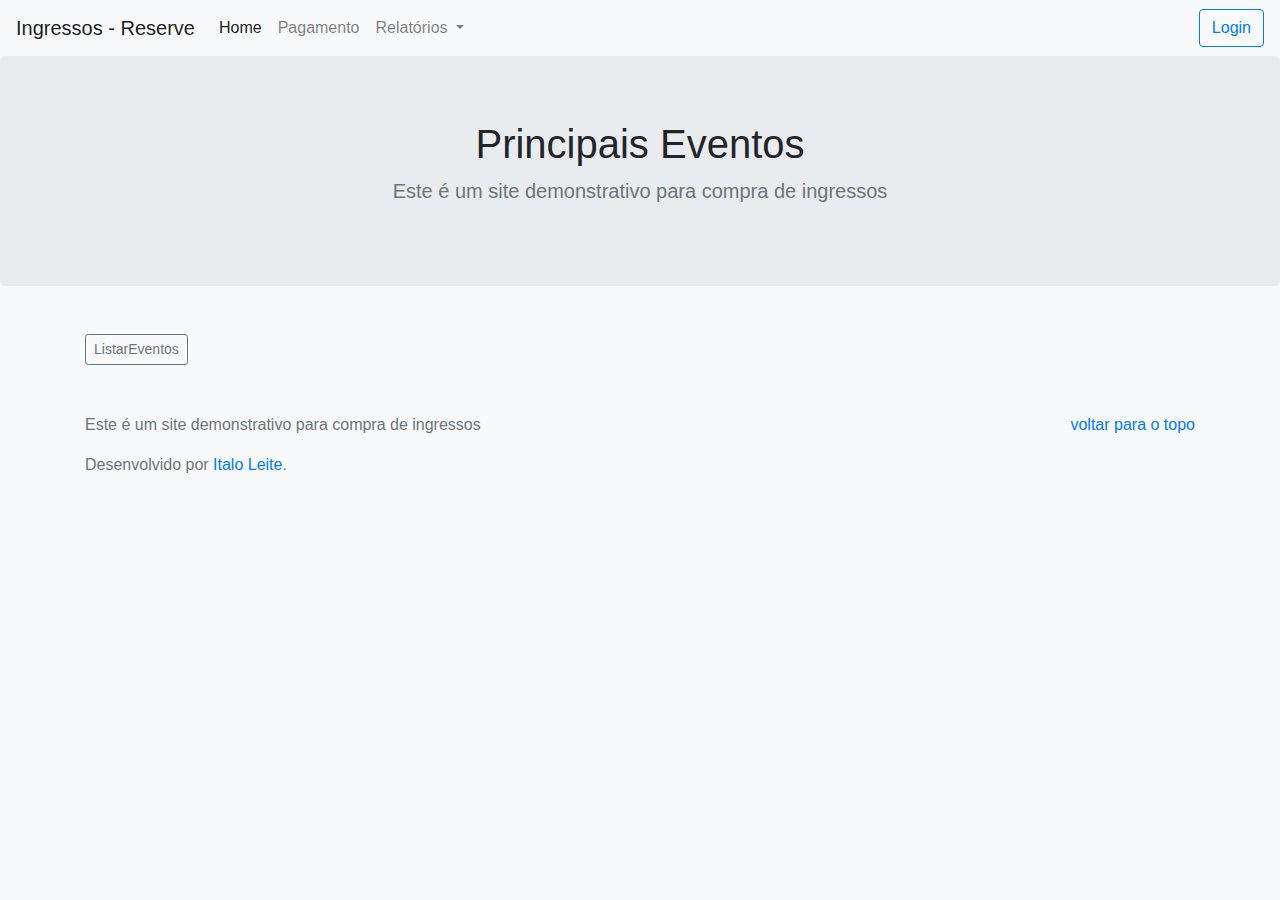
<file: Ingresso.Web/index.html>
<!doctype html>
<html lang="pt-br">
<head>
  <!-- Required meta tags -->
  <meta http-equiv="Content-Language" content="pt-br">
  <meta charset="utf-8">
  <meta name="viewport" content="width=device-width, initial-scale=1, shrink-to-fit=no">
  <!-- Bootstrap CSS -->
  <link rel="stylesheet" href="https://stackpath.bootstrapcdn.com/bootstrap/4.3.1/css/bootstrap.min.css"
    integrity="sha384-ggOyR0iXCbMQv3Xipma34MD+dH/1fQ784/j6cY/iJTQUOhcWr7x9JvoRxT2MZw1T" crossorigin="anonymous">
  <!-- CSS evento-->
  <link href="evento/evento.css" rel="stylesheet">
  <link href="usuario/usuario.css" rel="stylesheet">
  <title>Home</title>
</head>
<body class="bg-light">
  <nav class="navbar navbar-expand-lg navbar-light bg-light">
    <a class="navbar-brand" href="index.html">Ingressos - Reserve</a>
    <button class="navbar-toggler" type="button" data-toggle="collapse" data-target="#navbarSupportedContent"
      aria-controls="navbarSupportedContent" aria-expanded="false" aria-label="Toggle navigation">
      <span class="navbar-toggler-icon"></span>
    </button>
    <div class="collapse navbar-collapse" id="navbarSupportedContent">
      <ul class="navbar-nav mr-auto">
        <li class="nav-item active">
          <a class="nav-link" href="index.html"><span>Home</span></a>
        </li>
        <li class="nav-item">
          <a class="nav-link" href="#">Pagamento</a>
        </li>
        <li class="nav-item dropdown">
          <a class="nav-link dropdown-toggle" href="#" id="navbarDropdown" role="button" data-toggle="dropdown"
            aria-haspopup="true" aria-expanded="false">
            Relatórios
          </a>
          <div class="dropdown-menu" aria-labelledby="navbarDropdown">
            <a class="dropdown-item" href="usuario/relatorio.html">Usuários</a>
            <a class="dropdown-item" href="pagamento/relatorio.html">Pagamentos</a>
          </div>
        </li>
      </ul>
      <a class="btn btn-outline-primary" href="usuario/index.html">Login</a>
    </div>
  </nav>
  <section class="jumbotron text-center">
    <div class="container">
      <h1 class="jumbotron-heading">Principais Eventos</h1>
      <p class="lead text-muted">Este é um site demonstrativo para compra de ingressos</p>
    </div>
  </section>
  <div class="album py-5 bg-light">
    <div class="container">
      <button type="button" id="eventos" class="btn btn-sm btn-outline-secondary">ListarEventos</button>
      <div class="row" id="resultado">
      </div>
    </div>
  </div>
  </main>
  <footer class="text-muted">
    <div class="container">
      <p class="float-right">
        <a href="#">voltar para o topo</a>
      </p>
      <p>Este é um site demonstrativo para compra de ingressos </p>
      <p>Desenvolvido por <a href="www.italoleite.com.br">Italo Leite</a>.</p>
    </div>
  </footer>
  <!-- JavaScript - Listar Eventos-->
  <script src="listarEvento.js"></script>
  <!-- jQuery first, then Popper.js, then Bootstrap JS -->
  <script src="https://code.jquery.com/jquery-3.3.1.slim.min.js"
    integrity="sha384-q8i/X+965DzO0rT7abK41JStQIAqVgRVzpbzo5smXKp4YfRvH+8abtTE1Pi6jizo"
    crossorigin="anonymous"></script>
  <script src="https://cdnjs.cloudflare.com/ajax/libs/popper.js/1.14.7/umd/popper.min.js"
    integrity="sha384-UO2eT0CpHqdSJQ6hJty5KVphtPhzWj9WO1clHTMGa3JDZwrnQq4sF86dIHNDz0W1"
    crossorigin="anonymous"></script>
  <script src="https://stackpath.bootstrapcdn.com/bootstrap/4.3.1/js/bootstrap.min.js"
    integrity="sha384-JjSmVgyd0p3pXB1rRibZUAYoIIy6OrQ6VrjIEaFf/nJGzIxFDsf4x0xIM+B07jRM"
    crossorigin="anonymous"></script>
</body>
</html>
</file>
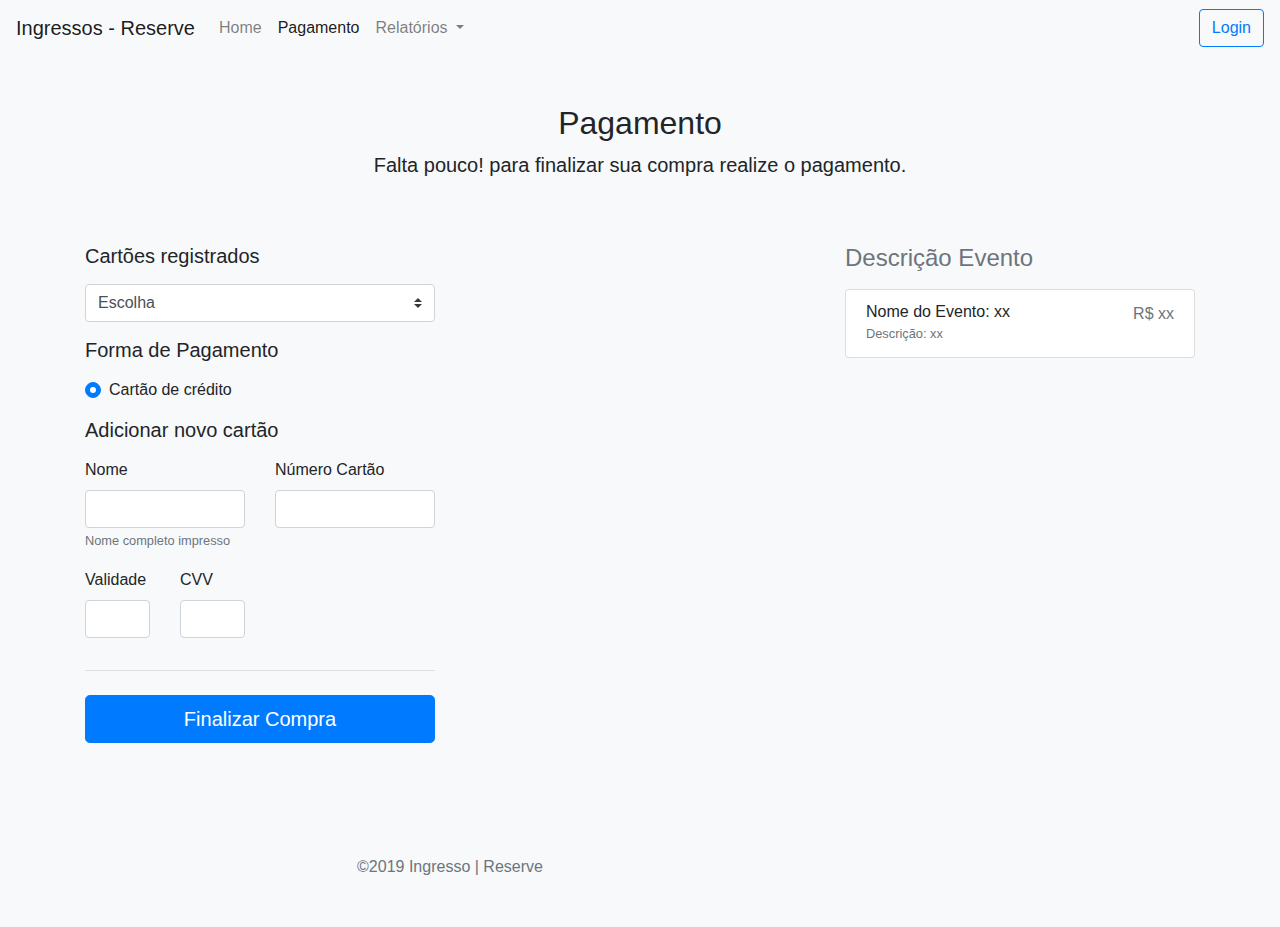
<file: Ingresso.Web/pagamento/index.html>
<!doctype html>
<html lang="pt-br">
<head>
  <!-- Required meta tags -->
  <meta http-equiv="Content-Language" content="pt-br">
  <meta charset="utf-8">
  <meta name="viewport" content="width=device-width, initial-scale=1, shrink-to-fit=no">
  <!-- Bootstrap CSS -->
  <link rel="stylesheet" href="https://stackpath.bootstrapcdn.com/bootstrap/4.3.1/css/bootstrap.min.css"
    integrity="sha384-ggOyR0iXCbMQv3Xipma34MD+dH/1fQ784/j6cY/iJTQUOhcWr7x9JvoRxT2MZw1T" crossorigin="anonymous">
  <title>Pagamento</title>
</head>
<body class="bg-light">
  <nav class="navbar navbar-expand-lg navbar-light bg-light">
    <a class="navbar-brand" href="../index.html">Ingressos - Reserve</a>
    <button class="navbar-toggler" type="button" data-toggle="collapse" data-target="#navbarSupportedContent"
      aria-controls="navbarSupportedContent" aria-expanded="false" aria-label="Toggle navigation">
      <span class="navbar-toggler-icon"></span>
    </button>
    <div class="collapse navbar-collapse" id="navbarSupportedContent">
      <ul class="navbar-nav mr-auto">
        <li class="nav-item">
          <a class="nav-link" href="../index.html"><span>Home</span></a>
        </li>
        <li class="nav-item active">
          <a class="nav-link" href="index.html">Pagamento</a>
        </li>
        <li class="nav-item dropdown">
          <a class="nav-link dropdown-toggle" href="#" id="navbarDropdown" role="button" data-toggle="dropdown"
            aria-haspopup="true" aria-expanded="false">
            Relatórios
          </a>
          <div class="dropdown-menu" aria-labelledby="navbarDropdown">
            <a class="dropdown-item" href="../usuario/relatorio.html">Usuários</a>
            <a class="dropdown-item" href="relatorio.html">Pagamentos</a>
          </div>
        </li>
      </ul>
      <a class="btn btn-outline-primary" href="../usuario/index.html">Login</a>
    </div>
  </nav>
  <div class="container">
    <div class="py-5 text-center">
      <h2>Pagamento</h2>
      <p class="lead">Falta pouco! para finalizar sua compra realize o pagamento.</p>
    </div>
    <div class="row">
      <div class="col-md-4 order-md-2 mb-4">
        <h4 class="d-flex justify-content-between align-items-center mb-3">
          <span class="text-muted">Descrição Evento</span>
        </h4>
        <ul class="list-group mb-3">
          <li class="list-group-item d-flex justify-content-between lh-condensed">
            <div>
              <h6 class="my-0">Nome do Evento: xx</h6>
              <small class="text-muted">Descrição: xx</small>
            </div>
            <span class="text-muted">R$ xx</span>
          </li>
        </ul>
      </div>
      <div class="col-md-8 order-md-1">
        <form class="needs-validation" novalidate="">
          <div class="row">
            <div class="col-md-6 mb-3">
              <h5 class="mb-3">Cartões registrados</h5>
              <select class="custom-select d-block w-100" id="country" required="">
                <option value="">Escolha</option>
                <option>Cartão 1</option>
                <option>Cartao 2</option>
                <option>Cartão 3</option>
              </select>
              <div class="invalid-feedback">
                Please select a valid country.
              </div>
            </div>
          </div>
          <div class="row">
            <div class="col-md-6 mb-3">
              <h5 class="mb-3">Forma de Pagamento</h5>
              <div class="d-block my-3">
                <div class="custom-control custom-radio">
                  <input id="credit" name="paymentMethod" type="radio" class="custom-control-input" checked=""
                    required="">
                  <label class="custom-control-label" for="credit">Cartão de crédito</label>
                </div>
              </div>
              <h5 class="mb-3">Adicionar novo cartão</h5>
              <div class="row">
                <div class="col-md-6 mb-3">
                  <label for="cc-name">Nome</label>
                  <input type="text" class="form-control" id="cc-name" placeholder="" required="">
                  <small class="text-muted">Nome completo impresso</small>
                  <div class="invalid-feedback">
                    Nome é obrigatório
                  </div>
                </div>
                <div class="col-md-6 mb-3">
                  <label for="cc-number">Número Cartão</label>
                  <input type="text" class="form-control" id="cc-number" placeholder="" required="">
                  <div class="invalid-feedback">
                    Credit card number is required
                  </div>
                </div>
              </div>
              <div class="row">
                <div class="col-md-3 mb-3">
                  <label for="cc-expiration">Validade</label>
                  <input type="text" class="form-control" id="cc-expiration" placeholder="" required="">
                  <div class="invalid-feedback">
                    Expiration date required
                  </div>
                </div>
                <div class="col-md-3 mb-3">
                  <label for="cc-cvv">CVV</label>
                  <input type="text" class="form-control" id="cc-cvv" placeholder="" required="">
                  <div class="invalid-feedback">
                    Security code required
                  </div>
                </div>
              </div>
              <hr class="mb-4">
              <button class="btn btn-primary btn-lg btn-block" type="submit">Finalizar Compra</button>
        </form>
      </div>
    </div>
    <footer class="my-5 pt-5 text-muted text-center text-small">
      <p class="mb-1">©2019 Ingresso | Reserve</p>
    </footer>
  </div>
  <!-- Optional JavaScript -->
  <!-- jQuery first, then Popper.js, then Bootstrap JS -->
  <script src="https://code.jquery.com/jquery-3.3.1.slim.min.js"
    integrity="sha384-q8i/X+965DzO0rT7abK41JStQIAqVgRVzpbzo5smXKp4YfRvH+8abtTE1Pi6jizo"
    crossorigin="anonymous"></script>
  <script src="https://cdnjs.cloudflare.com/ajax/libs/popper.js/1.14.7/umd/popper.min.js"
    integrity="sha384-UO2eT0CpHqdSJQ6hJty5KVphtPhzWj9WO1clHTMGa3JDZwrnQq4sF86dIHNDz0W1"
    crossorigin="anonymous"></script>
  <script src="https://stackpath.bootstrapcdn.com/bootstrap/4.3.1/js/bootstrap.min.js"
    integrity="sha384-JjSmVgyd0p3pXB1rRibZUAYoIIy6OrQ6VrjIEaFf/nJGzIxFDsf4x0xIM+B07jRM"
    crossorigin="anonymous"></script>
</body>
</html>
</file>
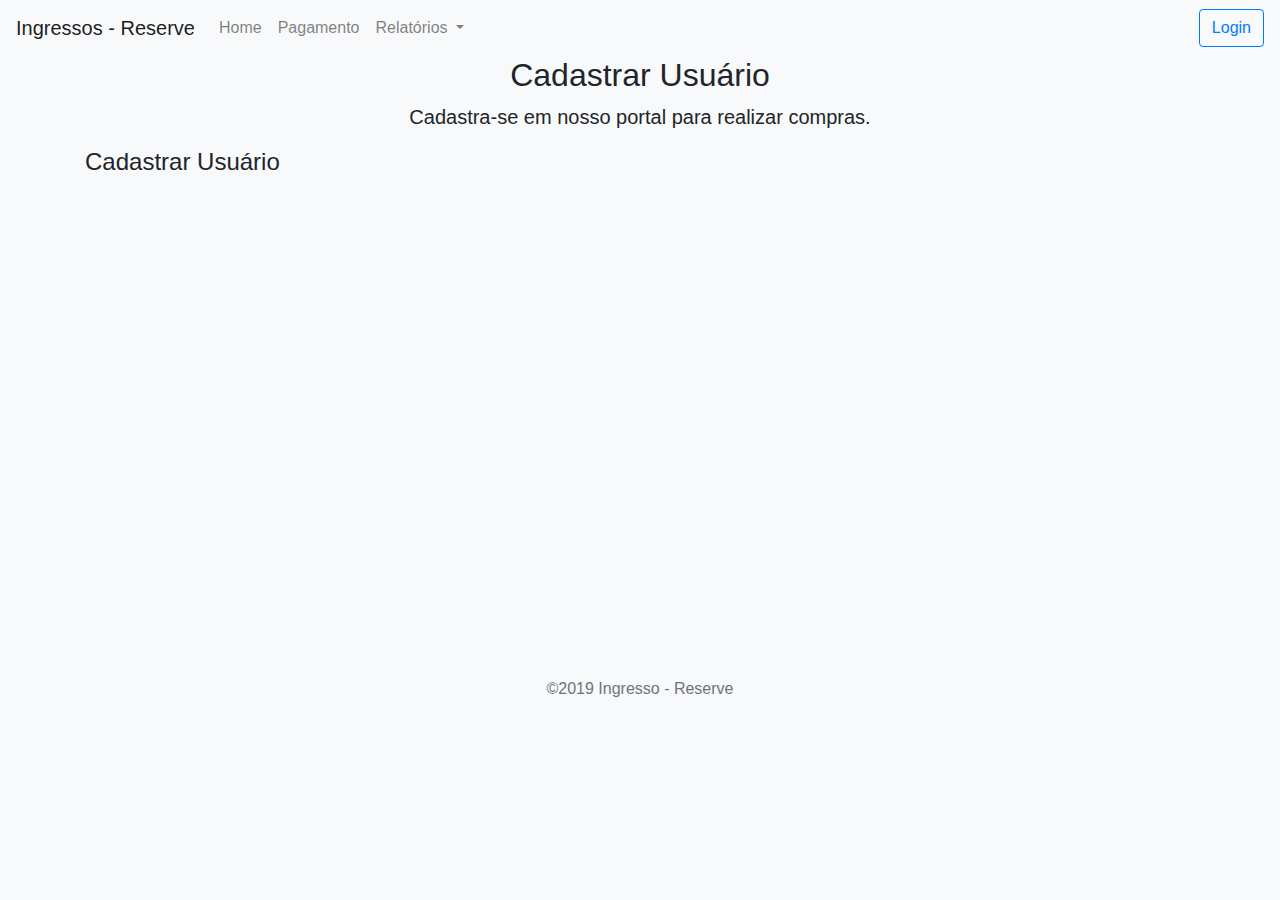
<file: Ingresso.Web/usuario/cadastrar.html>
<!doctype html>
<html lang="pt-br">
  <head>
    <!-- Required meta tags -->
    <meta http-equiv="Content-Language" content="pt-br">
    <meta charset="utf-8">
    <meta name="viewport" content="width=device-width, initial-scale=1, shrink-to-fit=no">
    <link rel="stylesheet" href="https://stackpath.bootstrapcdn.com/bootstrap/4.3.1/css/bootstrap.min.css"
        integrity="sha384-ggOyR0iXCbMQv3Xipma34MD+dH/1fQ784/j6cY/iJTQUOhcWr7x9JvoRxT2MZw1T" crossorigin="anonymous">
    <script src="https://ajax.googleapis.com/ajax/libs/jquery/3.3.1/jquery.min.js"></script>
    <script src="https://cdnjs.cloudflare.com/ajax/libs/popper.js/1.14.7/umd/popper.min.js"
        integrity="sha384-UO2eT0CpHqdSJQ6hJty5KVphtPhzWj9WO1clHTMGa3JDZwrnQq4sF86dIHNDz0W1"
        crossorigin="anonymous"></script>
    <script src="https://stackpath.bootstrapcdn.com/bootstrap/4.3.1/js/bootstrap.min.js"
        integrity="sha384-JjSmVgyd0p3pXB1rRibZUAYoIIy6OrQ6VrjIEaFf/nJGzIxFDsf4x0xIM+B07jRM"
        crossorigin="anonymous"></script>
    <script src="WebMetodos.js"></script>
    <script src="servico.js"></script>
    <title>Cadastrar Usuário</title>
  </head>
  <body class="bg-light">
        <nav class="navbar navbar-expand-lg navbar-light bg-light">
                <a class="navbar-brand" href="../index.html">Ingressos - Reserve</a>
                <button class="navbar-toggler" type="button" data-toggle="collapse" data-target="#navbarSupportedContent" aria-controls="navbarSupportedContent" aria-expanded="false" aria-label="Toggle navigation">
                  <span class="navbar-toggler-icon"></span>
                </button>
                <div class="collapse navbar-collapse" id="navbarSupportedContent">
                  <ul class="navbar-nav mr-auto">
                    <li class="nav-item">
                      <a class="nav-link" href="../index.html"><span>Home</span></a>
                    </li>
                    <li class="nav-item">
                      <a class="nav-link" href="#">Pagamento</a>
                    </li>
                    <li class="nav-item dropdown">
                      <a class="nav-link dropdown-toggle" href="#" id="navbarDropdown" role="button" data-toggle="dropdown" aria-haspopup="true" aria-expanded="false">
                        Relatórios
                      </a>
                      <div class="dropdown-menu" aria-labelledby="navbarDropdown">
                          <a class="dropdown-item" href="relatorio.html">Usuários</a>
                          <a class="dropdown-item" href="../pagamento/relatorio.html">Pagamentos</a>
                      </div>
                    </li>
                  </ul>
                  <a class="btn btn-outline-primary" href="index.html">Login</a>
                </div>
              </nav>
    <div class="container"> 
      <div class="text-center">
           <h2>Cadastrar Usuário</h2>
        <p class="lead">Cadastra-se em nosso portal para realizar compras.</p>
      </div>
      <div class="row">
        <div class="col-md-12 order-md-1">
    <h4 class="mb-3">Cadastrar Usuário</h4>
          <fov class="tab-pane fade" id="v-pills-usuarios" role="tabpanel" aria-labelledby="v-pills-profile-tab">
              <form id="myForm">
                  <div class="form-group row">
                      <label class="col-sm-2 col-form-label">Nome</label>
                      <div class="col-sm-10">
                          <input type="text" class="form-control" id="nome" name="nome" placeholder="Nome">
                      </div>
                  </div>
                  <div class="form-group row">
                      <label class="col-sm-2 col-form-label">Cpf</label>
                      <div class="col-sm-10">
                          <input type="text" class="form-control" id="cpf" name="cpf" placeholder="Cpf">
                      </div>
                  </div>
                  <fieldset class="form-group">
                      <div class="row">
                          <legend class="col-form-label col-sm-2 pt-0">Sexo</legend>
                          <div class="col-sm-10">
                              <div class="form-check">
                                  <input class="form-check-input" type="radio" name="sexo" id="gridRadios1"
                                      value="masculino" checked>
                                  <label class="form-check-label">
                                      Masculino
                                  </label>
                              </div>
                              <div class="form-check">
                                  <input class="form-check-input" type="radio" name="sexo" id="gridRadios2"
                                      value="feminino">
                                  <label class="form-check-label" for="gridRadios2">
                                      Feminino
                                  </label>
                              </div>
                  </fieldset>
                  <div class="form-group row">
                      <label class="col-sm-2 col-form-label">Endereco</label>
                      <div class="col-sm-10">
                          <input type="text" class="form-control" id="endereco" placeholder="Endereco">
                      </div>
                  </div>
                  <div class="form-group row">
                      <label class="col-sm-2 col-form-label">Login</label>
                      <div class="col-sm-10">
                          <input type="text" class="form-control" id="login" placeholder="Login">
                      </div>
                  </div>
                  <div class="form-group row">
                      <label for="inputPassword3" class="col-sm-2 col-form-label">Senha</label>
                      <div class="col-sm-10">
                          <input type="password" class="form-control" id="senha" placeholder="Senha">
                      </div>
                  </div>
                  <div class="form-group row">
                      <div class="col-sm-10">
                          <button onclick="enviar()" class="btn btn-primary">Enviar</button>
                      </div>
                  </div>
              </form>
          </div>
        </div>
      </div>
      <footer class="my-5 pt-5 text-muted text-center text-small">
        <p class="mb-1">©2019 Ingresso - Reserve</p>
      </footer>
    </div>
    <!-- Optional JavaScript -->
    <!-- jQuery first, then Popper.js, then Bootstrap JS -->
      </body>
</html>
</file>
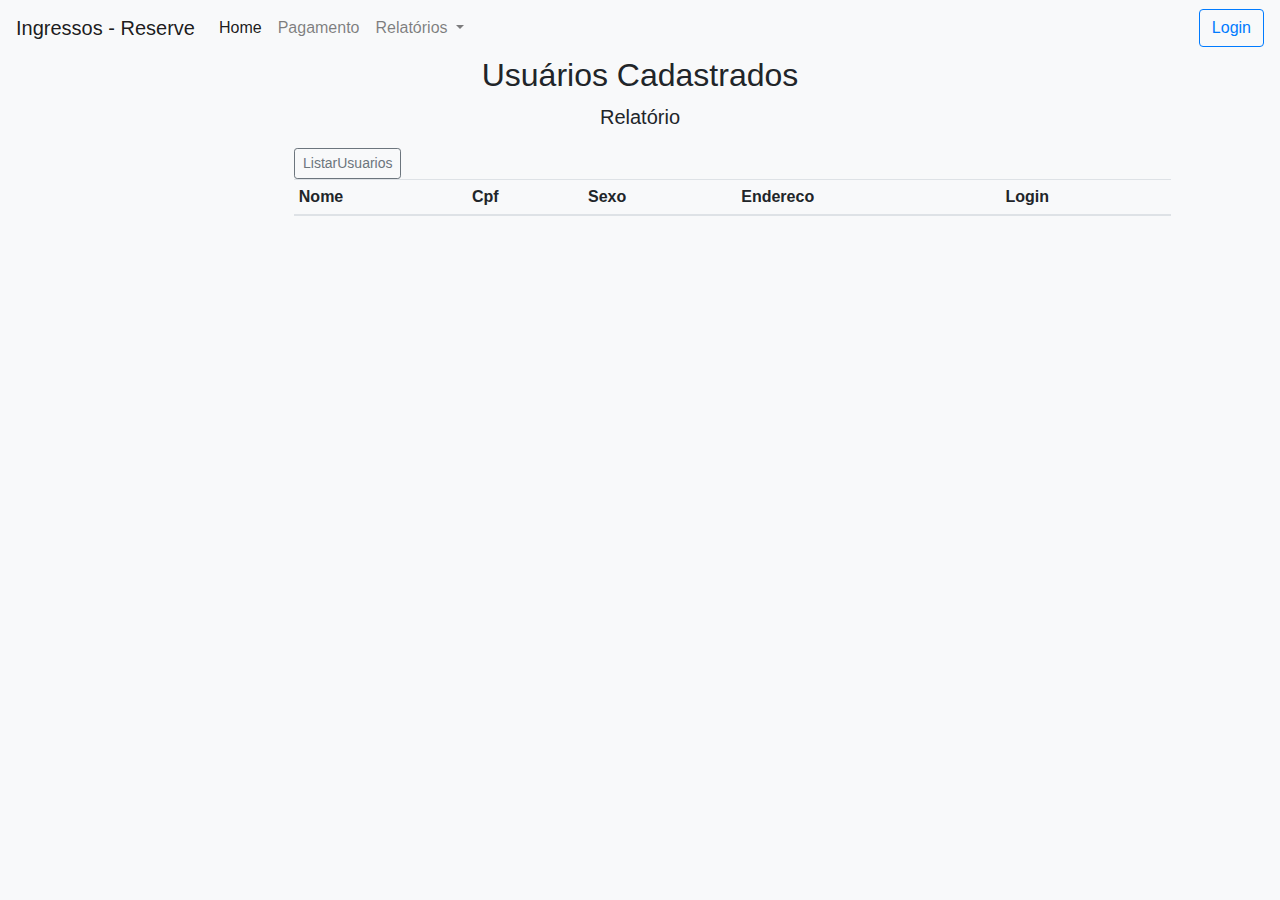
<file: Ingresso.Web/usuario/relatorio.html>
<!doctype html>
<html lang="pt-br">
  <head>
    <!-- Required meta tags -->
    <meta http-equiv="Content-Language" content="pt-br">
    <meta charset="utf-8">
    <meta name="viewport" content="width=device-width, initial-scale=1, shrink-to-fit=no">
    <link rel="stylesheet" href="https://stackpath.bootstrapcdn.com/bootstrap/4.3.1/css/bootstrap.min.css"
        integrity="sha384-ggOyR0iXCbMQv3Xipma34MD+dH/1fQ784/j6cY/iJTQUOhcWr7x9JvoRxT2MZw1T" crossorigin="anonymous">
        <link href="usuario.css" rel="stylesheet">
    <title>Relatório Usuário</title>
  </head>
  <body class="bg-light">
      <nav class="navbar navbar-expand-lg navbar-light bg-light">
          <a class="navbar-brand" href="../index.html">Ingressos - Reserve</a>
          <button class="navbar-toggler" type="button" data-toggle="collapse" data-target="#navbarSupportedContent" aria-controls="navbarSupportedContent" aria-expanded="false" aria-label="Toggle navigation">
            <span class="navbar-toggler-icon"></span>
          </button>
          <div class="collapse navbar-collapse" id="navbarSupportedContent">
            <ul class="navbar-nav mr-auto">
              <li class="nav-item active">
                <a class="nav-link" href="../index.html"><span>Home</span></a>
              </li>
              <li class="nav-item">
                <a class="nav-link" href="#">Pagamento</a>
              </li>
              <li class="nav-item dropdown">
                <a class="nav-link dropdown-toggle" href="#" id="navbarDropdown" role="button" data-toggle="dropdown" aria-haspopup="true" aria-expanded="false">
                  Relatórios
                </a>
                <div class="dropdown-menu" aria-labelledby="navbarDropdown">
                    <a class="dropdown-item" href="relatorio.html">Usuários</a>
                    <a class="dropdown-item" href="../pagamento/relatorio.html">Pagamentos</a>
                </div>
              </li>
            </ul>
            <a class="btn btn-outline-primary" href="index.html">Login</a>
          </div>
        </nav>
  <div class="container"> 
    <div class="text-center">
         <h2>Usuários Cadastrados</h2>
      <p class="lead">Relatório</p>
    </div>
<main role="main" class="col-md-9 ml-sm-auto col-lg-10 px-4"><div class="chartjs-size-monitor" style="position: absolute; left: 0px; top: 0px; right: 0px; bottom: 0px; overflow: hidden; pointer-events: none; visibility: hidden; z-index: -1;"><div class="chartjs-size-monitor-expand" style="position:absolute;left:0;top:0;right:0;bottom:0;overflow:hidden;pointer-events:none;visibility:hidden;z-index:-1;"><div style="position:absolute;width:1000000px;height:1000000px;left:0;top:0"></div></div><div class="chartjs-size-monitor-shrink" style="position:absolute;left:0;top:0;right:0;bottom:0;overflow:hidden;pointer-events:none;visibility:hidden;z-index:-1;"><div style="position:absolute;width:200%;height:200%;left:0; top:0"></div></div></div>
  <button type="button" id="usuarios"  class="btn btn-sm btn-outline-secondary">ListarUsuarios</button>
    <div class="table-responsive">
      <table class="table table-striped table-sm">
        <thead>
          <tr>
            <th>Nome</th>
            <th>Cpf</th>
            <th>Sexo</th>
            <th>Endereco</th>
            <th>Login</th>
          </tr>
        </thead>
        <tbody id="resultado">
        </tbody>
      </table>
    </div>
  </main>
  <script src="servicoGet.js"></script>
<!-- jQuery first, then Popper.js, then Bootstrap JS -->
<script src="https://code.jquery.com/jquery-3.3.1.slim.min.js"
integrity="sha384-q8i/X+965DzO0rT7abK41JStQIAqVgRVzpbzo5smXKp4YfRvH+8abtTE1Pi6jizo"
crossorigin="anonymous"></script>
<script src="https://cdnjs.cloudflare.com/ajax/libs/popper.js/1.14.7/umd/popper.min.js"
integrity="sha384-UO2eT0CpHqdSJQ6hJty5KVphtPhzWj9WO1clHTMGa3JDZwrnQq4sF86dIHNDz0W1"
crossorigin="anonymous"></script>
<script src="https://stackpath.bootstrapcdn.com/bootstrap/4.3.1/js/bootstrap.min.js"
integrity="sha384-JjSmVgyd0p3pXB1rRibZUAYoIIy6OrQ6VrjIEaFf/nJGzIxFDsf4x0xIM+B07jRM"
crossorigin="anonymous"></script>
</body>
</html>
</file>
<file: Ingresso.Web/evento/evento.css>
.comprar{
    text-align: center;
}

.mb-4 {
margin-bottom: 1.5rem!important;
width: 357px;
}

.jumbotron {
    padding: 4rem 2rem;
    margin-bottom: 0;
   
}
</file>
<file: Ingresso.Web/usuario/usuario.css>
html,
body {
  height: 100%;
}

.btn-block {
  display: block;
  width: 49%;
}
.form-signin {
  width: 100%;
  max-width: 330px;
  padding: 15px;
  margin: auto;
}
.form-signin .checkbox {
  font-weight: 400;
}
.form-signin .form-control {
  position: relative;
  box-sizing: border-box;
  height: auto;
  padding: 10px;
  font-size: 16px;
}
.form-signin .form-control:focus {
  z-index: 2;
}
.form-signin input[type="email"] {
  margin-bottom: -1px;
  border-bottom-right-radius: 0;
  border-bottom-left-radius: 0;
}
.form-signin input[type="password"] {
  margin-bottom: 10px;
  border-top-left-radius: 0;
  border-top-right-radius: 0;
}
</file>
